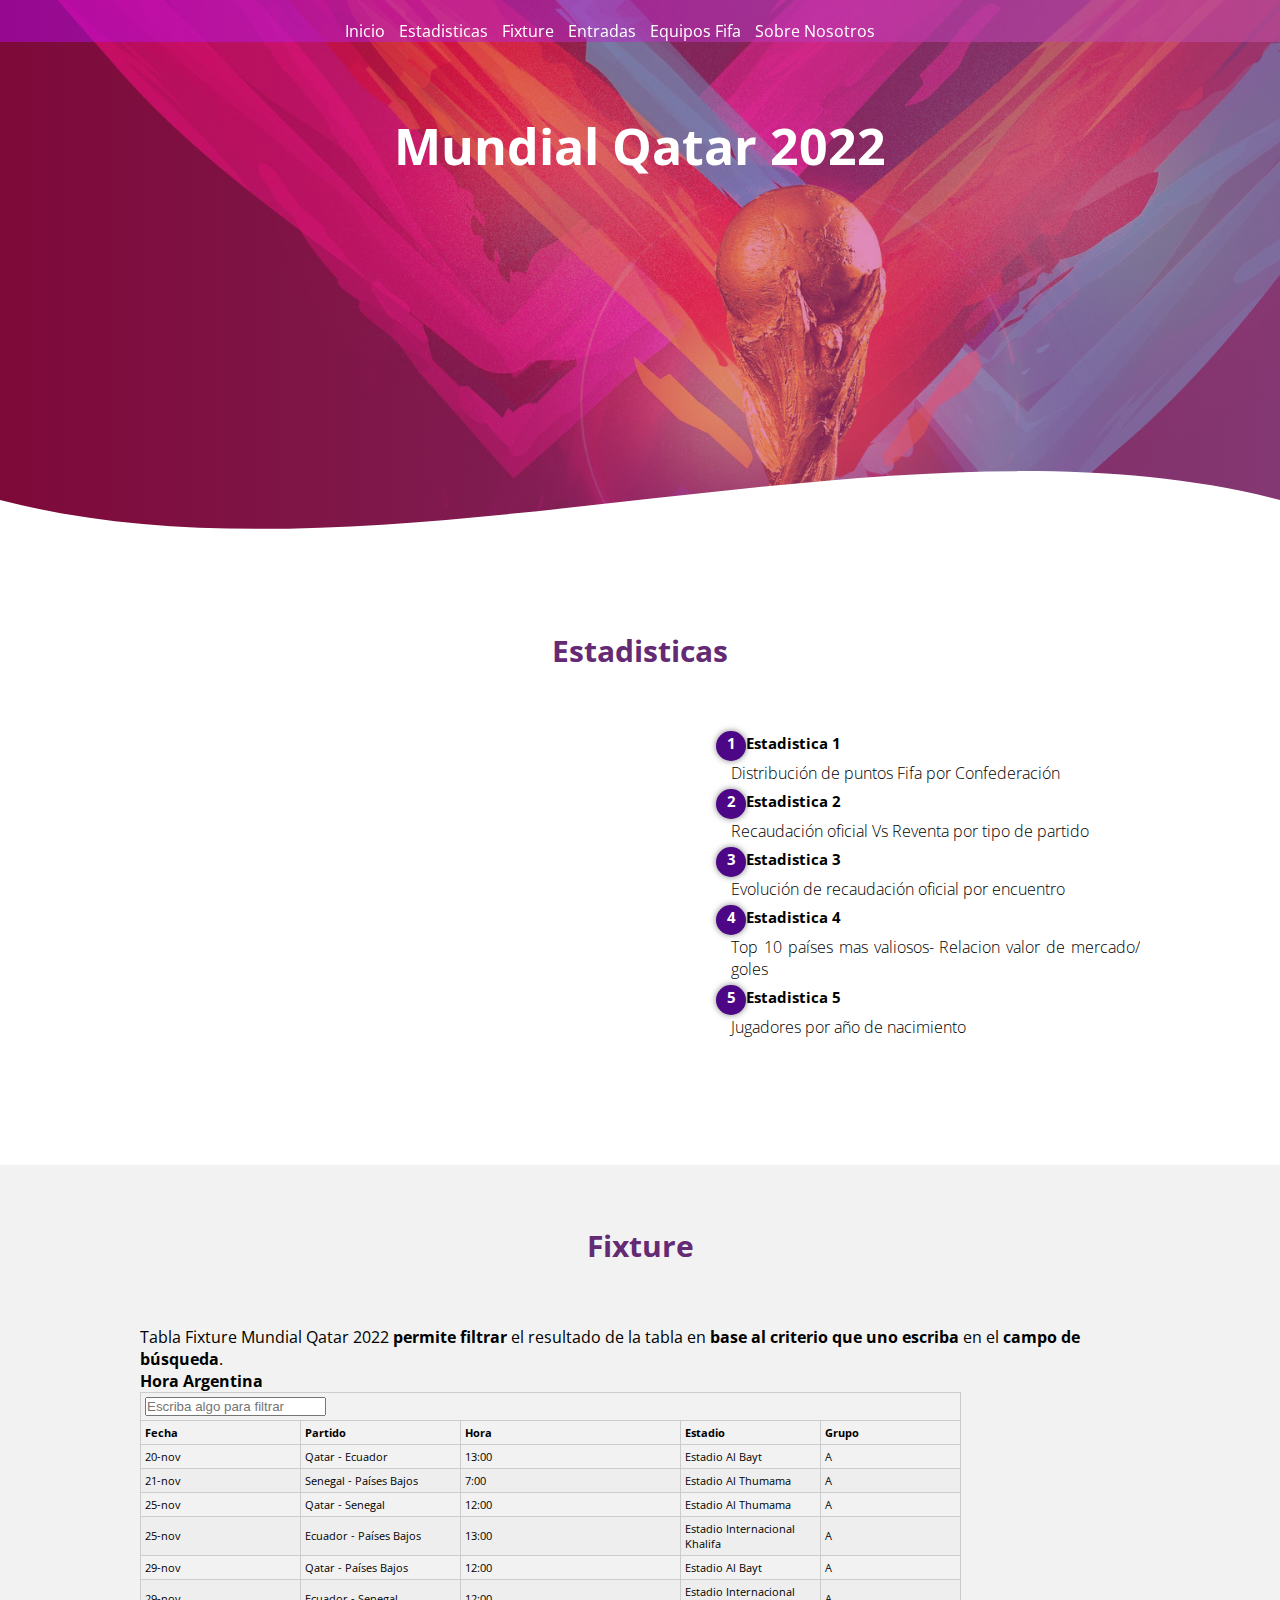
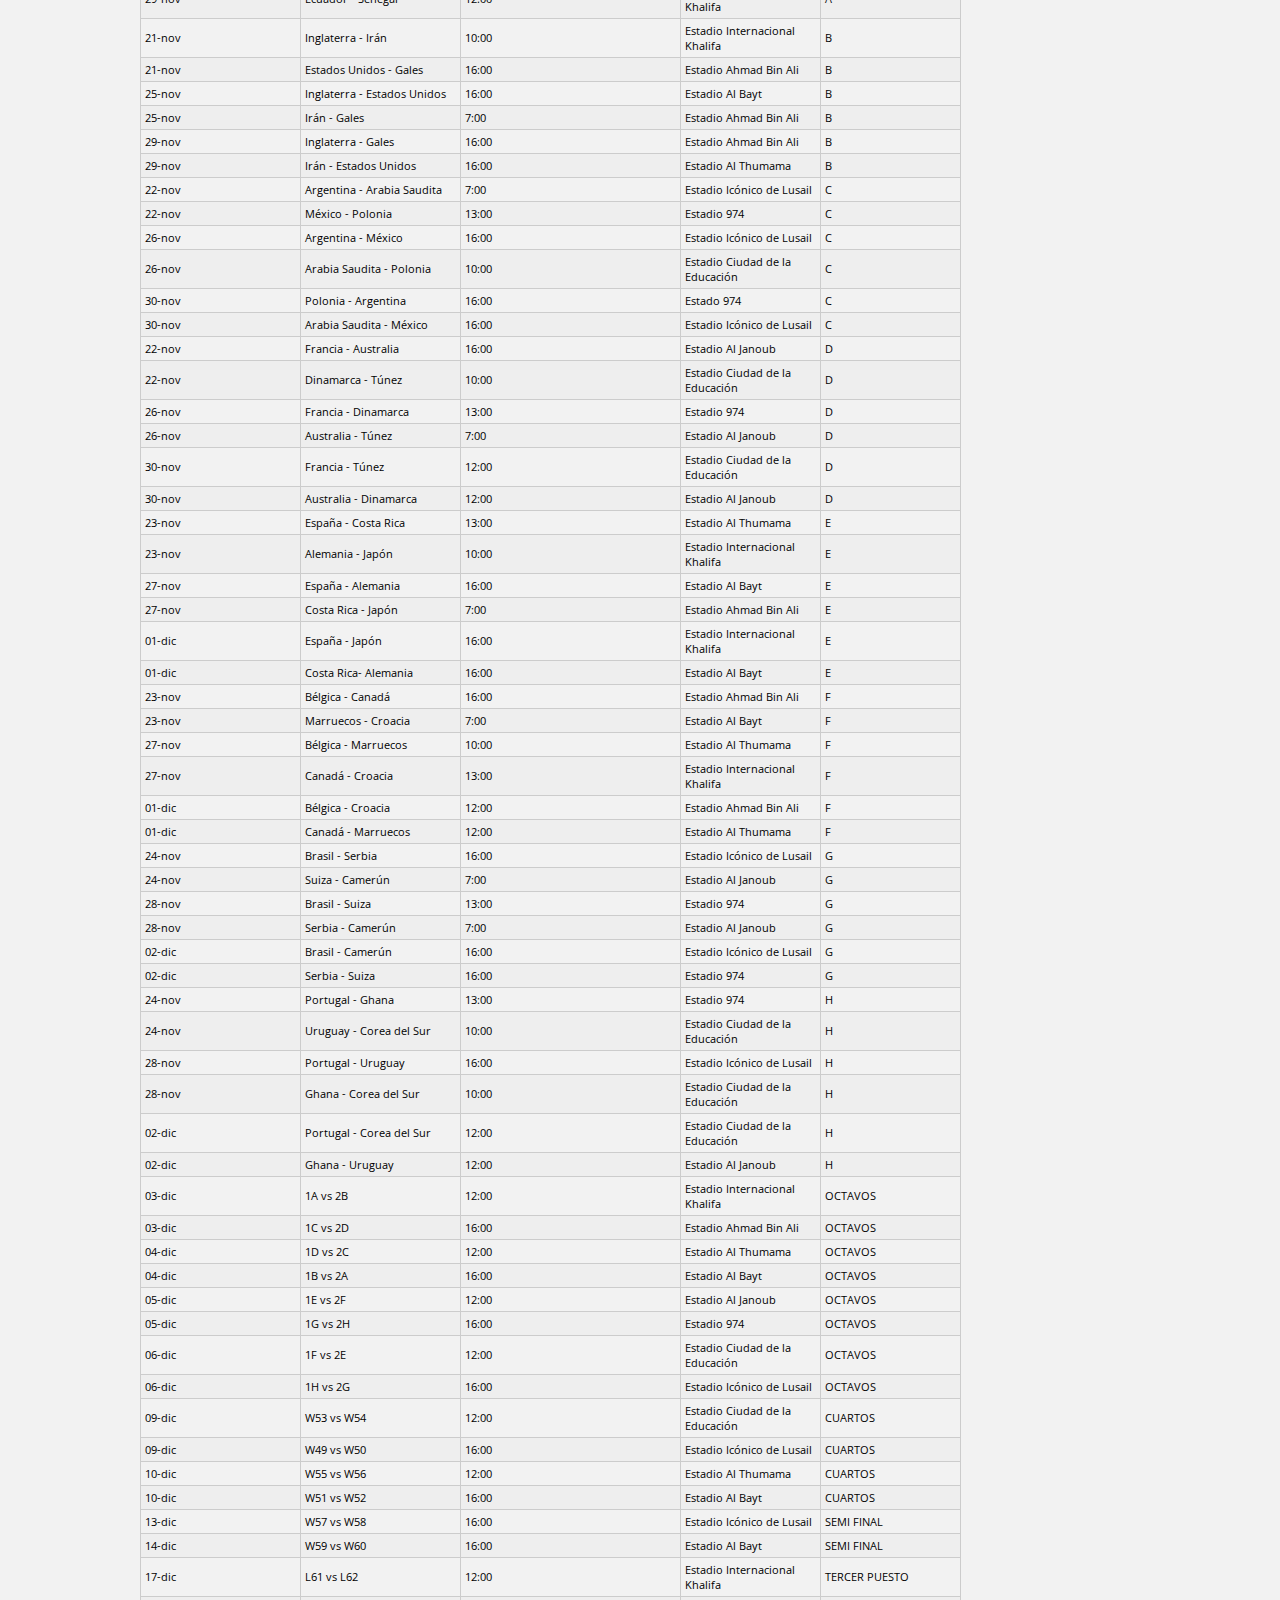
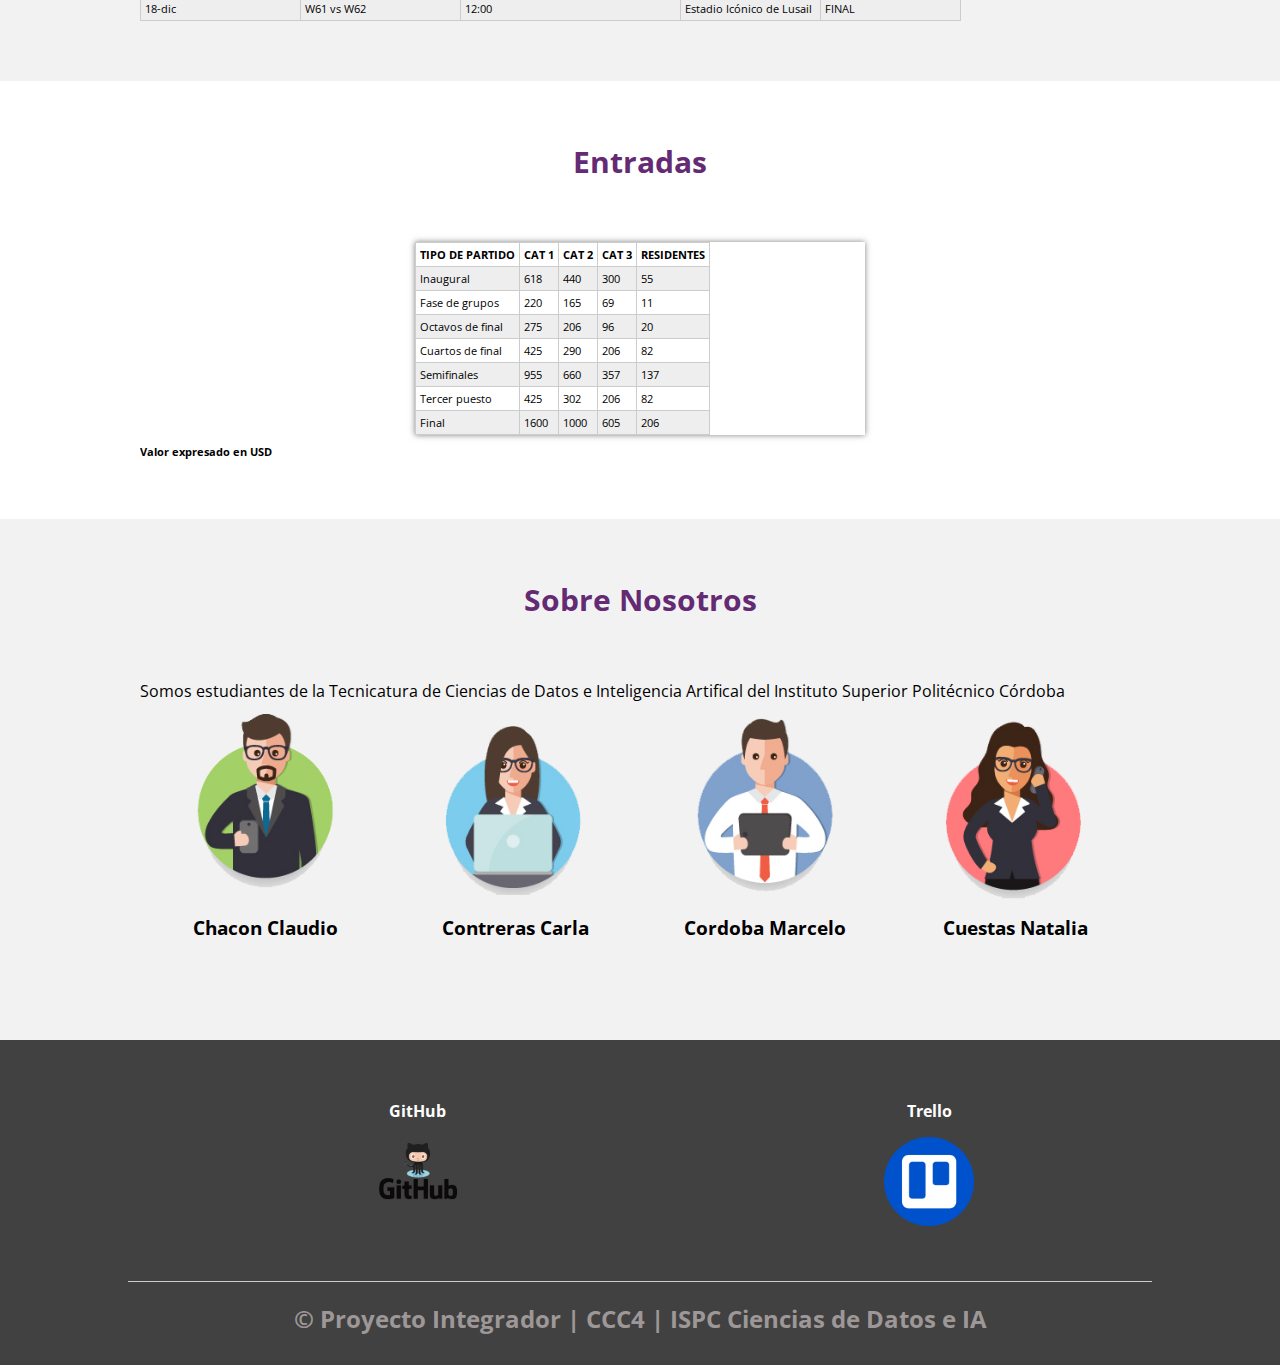
<file: Web-Page/index.html>
<!DOCTYPE html>
<html lang="es">

<head>
    <meta charset="UTF-8">
    <meta name="viewport" content="width=device-width, initial-scale=1.0">
    <meta http-equiv="X-UA-Compatible" content="ie=edge">
    <link href="https://cdn.jsdelivr.net/npm/bootstrap@5.0.2/dist/css/bootstrap.min.css" rel="stylesheet" integrity="sha384-EVSTQN3/azprG1Anm3QDgpJLIm9Nao0Yz1ztcQTwFspd3yD65VohhpuuCOmLASjC" crossorigin="anonymous">
    <title>ISPC- Grupo CCC4</title>
    <link rel="shortcut icon" href="img/—Pngtree—qatar world cup 2022_8541616.png" type="image/x-icon">
    <link rel="stylesheet" href="CSS/estilos.css">
    <link href="https://fonts.googleapis.com/css?family=Open+Sans:300,400,700,800&display=swap" rel="stylesheet"> 
</head>

<body>
    <header>
        <nav>
            <a href="#">Inicio</a>
            <a href="#Estadist">Estadisticas</a>
            <a href="#fix">Fixture</a>
            <a href="#Entradas">Entradas</a>
            <a href="equipos.html" target="_blank" rel="noopener noreferrer">Equipos Fifa</a>
            <a href="#SobreNos">Sobre Nosotros</a>
            
        </nav>
        <section class="textos-header">
            <h1>Mundial Qatar 2022</h1>
            <iframe src="https://free.timeanddate.com/countdown/i8ktat2z/n485/cf100/cm0/cu4/ct0/cs0/ca0/co1/cr0/ss0/cacfff/cpcfff/pct/tc000/fs100/szw320/szh135/tatCuenta%20Regresiva/tacfff/tptTime%20since%20Event%20started%20in/tpcfff/iso2022-11-20T13:30:00/pa2" allowtransparency="true" frameborder="0" width="324" height="139"></iframe>
        </section>
        <div class="wave" style="height: 150px; overflow: hidden;"><svg viewBox="0 0 500 150" preserveAspectRatio="none"
                style="height: 100%; width: 100%;">
                <path d="M0.00,49.98 C150.00,150.00 349.20,-50.00 500.00,49.98 L500.00,150.00 L0.00,150.00 Z"
                    style="stroke: none; fill: #fff;"></path>
            </svg></div>
    </header>
    <main>
        <a name="Estadist"></a>
        <section class="contenedor sobre-nosotros">
            <h2 class="titulo">Estadisticas</h2>
                     
            <div class="contenedor-sobre-nosotros">
                <iframe title="Paneles - Página 1" width="600" height="373.5" src="https://app.powerbi.com/view?r=eyJrIjoiZWQxN2QyOWItODg5YS00ZDQyLThmYWEtYTE4N2U3Njc3NzMzIiwidCI6IjI5MDQ3MThmLTg0NzItNDM1MS1iNjk3LWY5ZmJjODY4MDFkOSIsImMiOjZ9" frameborder="0" allowFullScreen="true"></iframe>
                
                <div class="contenido-textos">
                    <h3><span>1</span>Estadistica 1</h3>
                    <p>Distribución de puntos Fifa por Confederación</p>
                    <h3><span>2</span>Estadistica 2</h3>
                    <p>Recaudación oficial Vs Reventa por tipo de partido</p>
                    <h3><span>3</span>Estadistica 3</h3>
                    <p>Evolución de recaudación oficial por encuentro</p>
                    <h3><span>4</span>Estadistica 4</h3>
                    <p>Top 10 países mas valiosos- Relacion valor de mercado/ goles</p>
                    <h3><span>5</span>Estadistica 5</h3>
                    <p>Jugadores por año de nacimiento</p>
                </div>
            </div>
        </section>
        <section class="portafolio">
            <a name="fix"></a>
            <div class="contenedor">
                <h2 class="titulo">Fixture</h2>
                <div class="galeria-port">
                  <div class="container-fluid">
                    <div class="row">
                      <div class="col-xs-12">                 
                        <p>
                          Tabla Fixture Mundial Qatar 2022 <b>permite filtrar</b> el resultado de la tabla en <b>base al criterio que uno escriba</b> en el <b>campo de búsqueda</b>.
                        </p>
                        <p>
                           <b>Hora Argentina</b> 
                          </p>                          
                        <!-- TABLA INICIA -->
                        <table id="tabla" class="table table-striped">
                          <thead>
                            <tr>
                                <td colspan="5">
                                  <input id="buscar" type="text" class="form-control" placeholder="Escriba algo para filtrar" />
                                </td>
                              </tr>
                            <tr>
                              <th style="width:160px">Fecha</th>
                              <th style="width:160px">Partido</th>
                              <th style="width:220px">Hora</th>
                              <th style="width:140px">Estadio</th>
                              <th style="width:140px">Grupo</th>
                            </tr>
                            
                          </thead>
                          <tbody>
                          <script>
                                var busqueda = document.getElementById('buscar');
                                  var table = document.getElementById("tabla").tBodies[0];

                                  buscaTabla = function () {
                                    texto = busqueda.value.toLowerCase();
                                    var r = 0;
                                    while (row = table.rows[r++]) {
                                      if (row.innerText.toLowerCase().indexOf(texto) !== -1)
                                        row.style.display = null;
                                      else
                                        row.style.display = 'none';
                                    }
                                  }

                                  busqueda.addEventListener('keyup', buscaTabla);
                          </script>
                             <tr>
                                <td>20-nov</td>
                                <td>Qatar - Ecuador</td>
                                <td>13:00</td>
                                <td>Estadio Al Bayt</td>
                                <td>A</td>
                            </tr>
                            <tr>
                                <td>21-nov</td>
                                <td>Senegal - Países Bajos</td>
                                <td>7:00</td>
                                <td>Estadio Al Thumama</td>
                                <td>A</td>
                            </tr>
                            <tr>
                                <td>25-nov</td>
                                <td>Qatar - Senegal</td>
                                <td>12:00</td>
                                <td>Estadio Al Thumama</td>
                                <td>A</td>
                            </tr>
                            <tr>
                                <td>25-nov</td>
                                <td>Ecuador - Países Bajos</td>
                                <td>13:00</td>
                                <td>Estadio Internacional Khalifa</td>
                                <td>A</td>
                            </tr>
                            <tr>
                                <td>29-nov</td>
                                <td>Qatar - Países Bajos</td>
                                <td>12:00</td>
                                <td>Estadio Al Bayt</td>
                                <td>A</td>
                            </tr>
                            <tr>
                                <td>29-nov</td>
                                <td>Ecuador - Senegal</td>
                                <td>12:00</td>
                                <td>Estadio Internacional Khalifa</td>
                                <td>A</td>
                            </tr>
                            <tr>
                                <td>21-nov</td>
                                <td>Inglaterra - Irán</td>
                                <td>10:00</td>
                                <td>Estadio Internacional Khalifa</td>
                                <td>B</td>
                            </tr>
                            <tr>
                                <td>21-nov</td>
                                <td>Estados Unidos - Gales</td>
                                <td>16:00</td>
                                <td>Estadio Ahmad Bin Ali</td>
                                <td>B</td>
                            </tr>
                            <tr>
                                <td>25-nov</td>
                                <td>Inglaterra - Estados Unidos</td>
                                <td>16:00</td>
                                <td>Estadio Al Bayt</td>
                                <td>B</td>
                            </tr>
                            <tr>
                                <td>25-nov</td>
                                <td>Irán - Gales</td>
                                <td>7:00</td>
                                <td>Estadio Ahmad Bin Ali</td>
                                <td>B</td>
                            </tr>
                            <tr>
                                <td>29-nov</td>
                                <td>Inglaterra - Gales</td>
                                <td>16:00</td>
                                <td>Estadio Ahmad Bin Ali</td>
                                <td>B</td>
                            </tr>
                            <tr>
                                <td>29-nov</td>
                                <td>Irán - Estados Unidos</td>
                                <td>16:00</td>
                                <td>Estadio Al Thumama</td>
                                <td>B</td>
                            </tr>
                            <tr>
                                <td>22-nov</td>
                                <td>Argentina - Arabia Saudita</td>
                                <td>7:00</td>
                                <td>Estadio Icónico de Lusail</td>
                                <td>C</td>
                            </tr>
                            <tr>
                                <td>22-nov</td>
                                <td>México - Polonia</td>
                                <td>13:00</td>
                                <td>Estadio 974</td>
                                <td>C</td>
                            </tr>
                            <tr>
                                <td>26-nov</td>
                                <td>Argentina - México</td>
                                <td>16:00</td>
                                <td>Estadio Icónico de Lusail</td>
                                <td>C</td>
                            </tr>
                            <tr>
                                <td>26-nov</td>
                                <td>Arabia Saudita - Polonia</td>
                                <td>10:00</td>
                                <td>Estadio Ciudad de la Educación</td>
                                <td>C</td>
                            </tr>
                            <tr>
                                <td>30-nov</td>
                                <td>Polonia - Argentina</td>
                                <td>16:00</td>
                                <td>Estado 974</td>
                                <td>C</td>
                            </tr>
                            <tr>
                                <td>30-nov</td>
                                <td>Arabia Saudita - México</td>
                                <td>16:00</td>
                                <td>Estadio Icónico de Lusail</td>
                                <td>C</td>
                            </tr>
                            <tr>
                                <td>22-nov</td>
                                <td>Francia - Australia</td>
                                <td>16:00</td>
                                <td>Estadio Al Janoub</td>
                                <td>D</td>
                            </tr>
                            <tr>
                                <td>22-nov</td>
                                <td>Dinamarca - Túnez</td>
                                <td>10:00</td>
                                <td>Estadio Ciudad de la Educación</td>
                                <td>D</td>
                            </tr>
                            <tr>
                                <td>26-nov</td>
                                <td>Francia - Dinamarca</td>
                                <td>13:00</td>
                                <td>Estadio 974</td>
                                <td>D</td>
                            </tr>
                            <tr>
                                <td>26-nov</td>
                                <td>Australia - Túnez</td>
                                <td>7:00</td>
                                <td>Estadio Al Janoub</td>
                                <td>D</td>
                            </tr>
                            <tr>
                                <td>30-nov</td>
                                <td>Francia - Túnez</td>
                                <td>12:00</td>
                                <td>Estadio Ciudad de la Educación</td>
                                <td>D</td>
                            </tr>
                            <tr>
                                <td>30-nov</td>
                                <td>Australia - Dinamarca</td>
                                <td>12:00</td>
                                <td>Estadio Al Janoub</td>
                                <td>D</td>
                            </tr>
                            <tr>
                                <td>23-nov</td>
                                <td>España - Costa Rica</td>
                                <td>13:00</td>
                                <td>Estadio Al Thumama</td>
                                <td>E</td>
                            </tr>
                            <tr>
                                <td>23-nov</td>
                                <td>Alemania - Japón</td>
                                <td>10:00</td>
                                <td>Estadio Internacional Khalifa</td>
                                <td>E</td>
                            </tr>
                            <tr>
                                <td>27-nov</td>
                                <td>España - Alemania</td>
                                <td>16:00</td>
                                <td>Estadio Al Bayt</td>
                                <td>E</td>
                            </tr>
                            <tr>
                                <td>27-nov</td>
                                <td>Costa Rica - Japón</td>
                                <td>7:00</td>
                                <td>Estadio Ahmad Bin Ali</td>
                                <td>E</td>
                            </tr>
                            <tr>
                                <td>01-dic</td>
                                <td>España - Japón</td>
                                <td>16:00</td>
                                <td>Estadio Internacional Khalifa</td>
                                <td>E</td>
                            </tr>
                            <tr>
                                <td>01-dic</td>
                                <td>Costa Rica- Alemania</td>
                                <td>16:00</td>
                                <td>Estadio Al Bayt</td>
                                <td>E</td>
                            </tr>
                            <tr>
                                <td>23-nov</td>
                                <td>Bélgica - Canadá</td>
                                <td>16:00</td>
                                <td>Estadio Ahmad Bin Ali</td>
                                <td>F</td>
                            </tr>
                            <tr>
                                <td>23-nov</td>
                                <td>Marruecos - Croacia</td>
                                <td>7:00</td>
                                <td>Estadio Al Bayt</td>
                                <td>F</td>
                            </tr>
                            <tr>
                                <td>27-nov</td>
                                <td>Bélgica - Marruecos</td>
                                <td>10:00</td>
                                <td>Estadio Al Thumama</td>
                                <td>F</td>
                            </tr>
                            <tr>
                                <td>27-nov</td>
                                <td>Canadá - Croacia</td>
                                <td>13:00</td>
                                <td>Estadio Internacional Khalifa</td>
                                <td>F</td>
                            </tr>
                            <tr>
                                <td>01-dic</td>
                                <td>Bélgica - Croacia</td>
                                <td>12:00</td>
                                <td>Estadio Ahmad Bin Ali</td>
                                <td>F</td>
                            </tr>
                            <tr>
                                <td>01-dic</td>
                                <td>Canadá - Marruecos</td>
                                <td>12:00</td>
                                <td>Estadio Al Thumama</td>
                                <td>F</td>
                            </tr>
                            <tr>
                                <td>24-nov</td>
                                <td>Brasil - Serbia</td>
                                <td>16:00</td>
                                <td>Estadio Icónico de Lusail</td>
                                <td>G</td>
                            </tr>
                            <tr>
                                <td>24-nov</td>
                                <td>Suiza - Camerún</td>
                                <td>7:00</td>
                                <td>Estadio Al Janoub</td>
                                <td>G</td>
                            </tr>
                            <tr>
                                <td>28-nov</td>
                                <td>Brasil - Suiza</td>
                                <td>13:00</td>
                                <td>Estadio 974</td>
                                <td>G</td>
                            </tr>
                            <tr>
                                <td>28-nov</td>
                                <td>Serbia - Camerún</td>
                                <td>7:00</td>
                                <td>Estadio Al Janoub</td>
                                <td>G</td>
                            </tr>
                            <tr>
                                <td>02-dic</td>
                                <td>Brasil - Camerún</td>
                                <td>16:00</td>
                                <td>Estadio Icónico de Lusail</td>
                                <td>G</td>
                            </tr>
                            <tr>
                                <td>02-dic</td>
                                <td>Serbia - Suiza</td>
                                <td>16:00</td>
                                <td>Estadio 974</td>
                                <td>G</td>
                            </tr>
                            <tr>
                                <td>24-nov</td>
                                <td>Portugal - Ghana</td>
                                <td>13:00</td>
                                <td>Estadio 974</td>
                                <td>H</td>
                            </tr>
                            <tr>
                                <td>24-nov</td>
                                <td>Uruguay - Corea del Sur</td>
                                <td>10:00</td>
                                <td>Estadio Ciudad de la Educación</td>
                                <td>H</td>
                            </tr>
                            <tr>
                                <td>28-nov</td>
                                <td>Portugal - Uruguay</td>
                                <td>16:00</td>
                                <td>Estadio Icónico de Lusail</td>
                                <td>H</td>
                            </tr>
                            <tr>
                                <td>28-nov</td>
                                <td>Ghana - Corea del Sur</td>
                                <td>10:00</td>
                                <td>Estadio Ciudad de la Educación</td>
                                <td>H</td>
                            </tr>
                            <tr>
                                <td>02-dic</td>
                                <td>Portugal - Corea del Sur</td>
                                <td>12:00</td>
                                <td>Estadio Ciudad de la Educación</td>
                                <td>H</td>
                            </tr>
                            <tr>
                                <td>02-dic</td>
                                <td>Ghana - Uruguay</td>
                                <td>12:00</td>
                                <td>Estadio Al Janoub</td>
                                <td>H</td>
                            </tr>
                            <tr>
                                <td>03-dic</td>
                                <td>1A vs 2B</td>
                                <td>12:00</td>
                                <td>Estadio Internacional Khalifa</td>
                                <td>OCTAVOS</td>
                            </tr>
                            <tr>
                                <td>03-dic</td>
                                <td>1C vs 2D</td>
                                <td>16:00</td>
                                <td>Estadio Ahmad Bin Ali</td>
                                <td>OCTAVOS</td>
                            </tr>
                            <tr>
                                <td>04-dic</td>
                                <td>1D vs 2C</td>
                                <td>12:00</td>
                                <td>Estadio Al Thumama</td>
                                <td>OCTAVOS</td>
                            </tr>
                            <tr>
                                <td>04-dic</td>
                                <td>1B vs 2A</td>
                                <td>16:00</td>
                                <td>Estadio Al Bayt</td>
                                <td>OCTAVOS</td>
                            </tr>
                            <tr>
                                <td>05-dic</td>
                                <td>1E vs 2F</td>
                                <td>12:00</td>
                                <td>Estadio Al Janoub</td>
                                <td>OCTAVOS</td>
                            </tr>
                            <tr>
                                <td>05-dic</td>
                                <td>1G vs 2H</td>
                                <td>16:00</td>
                                <td>Estadio 974</td>
                                <td>OCTAVOS</td>
                            </tr>
                            <tr>
                                <td>06-dic</td>
                                <td>1F vs 2E</td>
                                <td>12:00</td>
                                <td>Estadio Ciudad de la Educación</td>
                                <td>OCTAVOS</td>
                            </tr>
                            <tr>
                                <td>06-dic</td>
                                <td>1H vs 2G</td>
                                <td>16:00</td>
                                <td>Estadio Icónico de Lusail</td>
                                <td>OCTAVOS</td>
                            </tr>
                            <tr>
                                <td>09-dic</td>
                                <td>W53 vs W54</td>
                                <td>12:00</td>
                                <td>Estadio Ciudad de la Educación</td>
                                <td>CUARTOS</td>
                            </tr>
                            <tr>
                                <td>09-dic</td>
                                <td>W49 vs W50</td>
                                <td>16:00</td>
                                <td>Estadio Icónico de Lusail</td>
                                <td>CUARTOS</td>
                            </tr>
                            <tr>
                                <td>10-dic</td>
                                <td>W55 vs W56</td>
                                <td>12:00</td>
                                <td>Estadio Al Thumama</td>
                                <td>CUARTOS</td>
                            </tr>
                            <tr>
                                <td>10-dic</td>
                                <td>W51 vs W52</td>
                                <td>16:00</td>
                                <td>Estadio Al Bayt</td>
                                <td>CUARTOS</td>
                            </tr>
                            <tr>
                                <td>13-dic</td>
                                <td>W57 vs W58</td>
                                <td>16:00</td>
                                <td>Estadio Icónico de Lusail</td>
                                <td>SEMI FINAL</td>
                            </tr>
                            <tr>
                                <td>14-dic</td>
                                <td>W59 vs W60</td>
                                <td>16:00</td>
                                <td>Estadio Al Bayt</td>
                                <td>SEMI FINAL</td>
                            </tr>
                            <tr>
                                <td>17-dic</td>
                                <td>L61 vs L62</td>
                                <td>12:00</td>
                                <td>Estadio Internacional Khalifa</td>
                                <td>TERCER PUESTO</td>
                            </tr>
                            <tr>
                                <td>18-dic</td>
                                <td>W61 vs W62</td>
                                <td>12:00</td>
                                <td>Estadio Icónico de Lusail</td>
                                <td>FINAL</td>
                            </tr>
                      
                          </tbody>
                        </table>
                        <!-- TABLA FINALIZA -->
                      </div>
                    </div>
                    </div>
                    
                </div>
            </div>
        </section>
        <section class="clientes contenedor">
          <a name="Entradas"></a>
            <h2 class="titulo">Entradas</h2>    
            <div class="galeria-port">
                <div class="imagen-port">
                    <div style="overflow-x:auto;">
                        <table border="1"class="table table-striped">
                            <thead>
                              <tr style="text-align: right;"> 
                                <th>TIPO DE PARTIDO</th>      
                                <th>CAT 1</th>
                                <th>CAT 2</th>
                                <th>CAT 3</th>
                                <th>RESIDENTES</th>
                              </tr>
                            </thead>
                            <tbody>
                              <tr>
                                <td>Inaugural</td>
                                <td>618</td>
                                <td>440</td>
                                <td>300</td>
                                <td>55</td>
                              </tr>
                              <tr>
                                <td>Fase de grupos</td>
                                <td>220</td>
                                <td>165</td>
                                <td>69</td>
                                <td>11</td>
                              </tr>
                              <tr>
                                <td>Octavos de final</td>
                                <td>275</td>
                                <td>206</td>
                                <td>96</td>
                                <td>20</td>
                              </tr>
                              <tr>
                                <td>Cuartos de final</td>
                                <td>425</td>
                                <td>290</td>
                                <td>206</td>
                                <td>82</td>
                              </tr>
                              <tr>
                                <td>Semifinales</td>
                                <td>955</td>
                                <td>660</td>
                                <td>357</td>
                                <td>137</td>
                              </tr>
                              <tr>
                                <td>Tercer puesto</td>
                                <td>425</td>
                                <td>302</td>
                                <td>206</td>
                                <td>82</td>
                              </tr>
                              <tr>
                                <td>Final</td>
                                <td>1600</td>
                                <td>1000</td>
                                <td>605</td>
                                <td>206</td>
                              </tr>
                            </tbody>
                          </table>
                    </div>
                    
                    <div class="hover-galeria">
                        <img src="img/icono1.png" alt="">
                        <p>Individuales Fases</p>
                    </div>
                </div>
            </div>
            <span><h6>Valor expresado en USD</h6></span>
        </section>
        <section class="about-services">
          <a name="SobreNos"></a>
            <div class="contenedor">
                <h2 class="titulo">Sobre Nosotros</h2>
                <p>Somos estudiantes de la Tecnicatura de Ciencias de Datos e Inteligencia Artifical del Instituto Superior Politécnico Córdoba</p>
                <div class="servicio-cont">
                    <div class="servicio-ind">
                      <a href="https://github.com/cchaconispc" target="_blank" rel="noopener noreferrer"><img src="img\claudio.png" alt=""></a>
                        <h3>Chacon Claudio</h3>
                        <p></p>
                    </div>
                    <div class="servicio-ind">
                      <a href="https://github.com/krla2022" target="_blank" rel="noopener noreferrer"><img src="img\car.png" alt=""></a>
                        <h3>Contreras Carla</h3>
                        <p></p>
                    </div>
                    <div class="servicio-ind">
                      <a href="https://github.com/MarceloGustavoCordoba" target="_blank" rel="noopener noreferrer"><img src="img\marce.png" alt=""></a>
                        <h3>Cordoba Marcelo</h3>
                        <p></p>
                    </div>
                    <div class="servicio-ind">
                      <a href="https://github.com/nataliacuestas20" target="_blank" rel="noopener noreferrer"><img src="img\Naty.png" alt=""></a>
                      <h3>Cuestas Natalia</h3>
                      <p></p>
                  </div>
                </div>
            </div>
        </section>
    </main>
    <footer>
        <div class="contenedor-footer">
            <div class="content-foo">
                <h4>GitHub</h4>
                <p><a href="https://github.com/ispc-programador2022/CCCC4" target="_blank" rel="noopener noreferrer"><img src="img\Github_logo_PNG20.png" alt=""></a></p>
            </div>
            <div class="content-foo">
                <h4>Trello</h4>
                <p><p><a href="https://trello.com/b/qRQ65fXL/mundial-qatar-2022-cccc4" target="_blank" rel="noopener noreferrer"><img src="img\Trello_logo_PNG6.png" alt="" ></a></p></p>
            </div>
        </div>
        <h2 class="titulo-final">&copy; Proyecto Integrador | CCC4 | ISPC Ciencias de Datos e IA</h2>
    </footer>
     
</body>

</html>
</file>
<file: Web-Page/CSS/estilos.css>
* {
    margin: 0;
    padding: 0;
    box-sizing: border-box;
}

body {
    font-family: 'open sans';

}

.contenedor {
    padding: 60px 0;
    width: 90%;
    max-width: 1000px;
    margin: auto;
    overflow: hidden;
}

.titulo {
    color: #642a73;
    font-size: 30px;
    text-align: center;
    margin-bottom: 60px;
}

/* Header */

header {
    width: 100%;
    height: 600px;
    background: #bc4e9c;
    /* fallback for old browsers */
    background: -webkit-linear-gradient(to right, hsla(340, 95%, 50%, 0.459), hsla(317, 45%, 52%, 0.664)), url(../img/portada.jpg);
    /* Chrome 10-25, Safari 5.1-6 */
    background: linear-gradient(to right, hsla(340, 95%, 50%, 0.459), hsla(317, 45%, 52%, 0.664)), url(../img/portada.jpg);
    /* W3C, IE 10+/ Edge, Firefox 16+, Chrome 26+, Opera 12+, Safari 7+ */
    background-size: cover;
    background-attachment: fixed;
    position: relative;
}

nav{
    position: fixed;
    width: 100%;
    z-index: 100;
    text-align: center;
    padding: 20px 50px 0 0;
    background: linear-gradient(to right, hsla(283, 95%, 50%, 0.459), hsla(317, 45%, 52%, 0.664));
}

nav > a{
    color:#fff;
    font-weight: 400;
    text-decoration: none;
    margin-right: 10px;
}

nav > a:hover{
    text-decoration: underline;
}

header .textos-header{
    display: flex;
    height: 430px;
    width: 100%;
    align-items: center;
    justify-content: center;
    flex-direction: column;
    text-align: center;
}

.textos-header h1{
    font-size: 50px;
    color:#fff;
}

.textos-header h2{
    font-size: 30px;
    font-weight: 300;
    color:#fff;
}

.wave{
    position: absolute;
    bottom: 0;
    width: 100%;
}

/* About us */

main .sobre-nosotros{
    padding: 30px 0 60px 0;
}
.contenedor-sobre-nosotros{
    display: flex;
    justify-content: space-evenly;
    width: 100%;
}

.imagen-about-us{
    width: 48%;
}

.sobre-nosotros.contenido-textos{
    width: 20%;
}

.contenido-textos h3{
    margin-bottom: 1px;
    font-size: 15px;
    
}

.contenido-textos h3 span{
    background: #4d0686;
    color: #fff;
    border-radius: 50%;
    display: inline-block;
    text-align: center;
    width: 30px;
    height: 30px;
    padding: 2px;
    box-shadow: 0 0 6px 0 rgba(0, 0, 0, .5);
    margin-left: 10px;
}

.contenido-textos p{
    padding: 0px 0px 5px 5px;
    font-weight: 100;
    text-align: justify;
    margin-left: 20px;
}

/* Galeria */


.portafolio{
    background: #f2f2f2;
    width: 100%;
}

.galeria-port{
    display: flex;
    justify-content: space-evenly;
    flex-wrap: wrap;
    
}

.imagen-port{
    width: 45%;
    height: auto;
    margin-bottom: 10px;
    overflow: hidden;
    position: relative;
    cursor: pointer;
    box-shadow: 0 0 6px 0 rgba(0, 0, 0, .5);
}

.imagen-port > img{
    width: 100%;
    height: 100%;
    object-fit: cover;
    display: block;
}

.hover-galeria{
    position: absolute;
    width: 100%;
    height: 90%;
    top: 0;
    transform: scale(0);
    background: hsla(273,91%,27%, 0.7);
    transition: transform .5s;
    display: flex;
    justify-content: center;
    align-items: center;
    flex-direction: column;
}

.hover-galeria img{
    width: 50px;
}

.hover-galeria p{
    color: #fff;
}

.imagen-port:hover .hover-galeria{
    transform: scale(1);
}

/* Clients */

.cards{
    display: flex;
    justify-content: space-evenly;
}

.cards .card{
    padding-left: 30px;
    align-items: center;
    background: #4d0686;
    width: 46%;
    height: 200px;
    justify-content: space-evenly;
    border-radius: 5px;
    box-shadow: 0 0 6px 0 rgba(0, 0, 0, 0.6);
}

.cards .card table{
    width: 400px;
    height: auto;
    object-fit: cover;
    background-color: #9e9797;
}



/*  Our team */

.about-services{
    background: #f2f2f2;
    padding-bottom: 30px;
}


.servicio-cont{
    display:flex;
    justify-content: space-between;
    align-items: center;
}

.servicio-ind{
    width: 28%;
    text-align: center;
}

.servicio-ind img{
    width: 70%;
}

.servicio-ind h3{
    margin: 10px 0;
}

.servicio-ind p{
    font-weight: 300;
    text-align: justify;
}

/* footer */

footer{
    background: #414141;
    padding: 60px 0 30px 0;
    margin: auto;
    overflow: hidden;
}

.contenedor-footer{
    display: flex;
    width: 80%;
    justify-content: space-between;
    margin: auto;
    padding-bottom: 50px;
    border-bottom: 1px solid #ccc;
}

.content-foo{
    text-align: center;
}

.content-foo h4{
    color: #fff;
    padding-bottom: 5px;
    margin-bottom: 10px;
}

.content-foo p{
    color: #ccc;
}

.contenedor-footer img{
    width: 20%;
}

.titulo-final{
    text-align: center;
    font-size: 24px;
    margin: 20px 0 0 0;
    color: #9e9797;
}
table {
    border-collapse: collapse;
    width: auto;
    position:relative;
    float: left;
    height: auto;
    margin-right: 10px;
        }
.row0 {
    font-weight: bold;
    border: 1px solid rgb(168, 168, 168);
}
th, td {
    padding: 0.25rem;
    text-align: left;
    border: 1px solid #ccc;
    font-size:70%
  }
tbody tr:nth-child(odd) {
    background: #eee;
  }
@media screen and (max-width:900px){
    header{
        background-position: center;
    }

    .contenedor-sobre-nosotros{
        flex-direction: column;
        justify-content: center;
        align-items: center;
    }

    .sobre-nosotros .contenido-textos{
        width: 90%;
    }

    .imagen-about-us{
        width: 90%;
    }

    /* Galeria */

    .imagen-port{
        width: 44%;
    }

    /* Clientes */

    .cards{
        flex-direction: column;
        justify-content: center;
        align-items: center;
    }

    .cards .card{
        width: 90%;
    }

    .cards .card:first-child{
        margin-bottom: 30px;
    }

    /* servicios */

    .servicio-cont{
        justify-content: center;
        flex-direction: column;
    }

    .servicio-ind{
        width: 100%;
        text-align: center;
    }

    .servicio-ind:nth-child(1), .servicio-ind:nth-child(2){
        margin-bottom: 60px;
    }

    .servicio-ind img{
        width: 90%;
    }
}

@media screen and (max-width:500px){
    nav{
        text-align: center;
        padding: 30px 0 0 0;
    }

    nav > a{
        margin-right: 5px;
    }

    .textos-header h1{
        font-size: 35px;
    }

    .textos-header h2{
        font-size: 20px;
    }

    /* ABOUT US */

    .imagen-about-us{
        margin-bottom: 60px;
        width: 99%;
    }

    .sobre-nosotros .contenido-textos{
        width: 95%;
    }

    /* Galeria */

    .imagen-port{
        width: 100%;
    }

    /* Clients */

    .cards .card{
        height: 450px;
        display: flex;
        flex-direction: column;
        align-items: center;
    }

    .cards .card img{
        width: 90px;
        height: 90px;
    }

    /* Footer */

    .contenedor-footer{
        flex-direction: column;
        border: none;
    }

    .content-foo{
        margin-bottom: 20px;
        text-align: center;
    }

    .content-foo h4{
        border: none;
    }

    .content-foo p{
        color: #ccc;
        border-bottom: 1px solid #f2f2f2;
        padding-bottom: 20px;
    }

    .titulo-final{
        font-size: 20px;
    }
}
</file>
